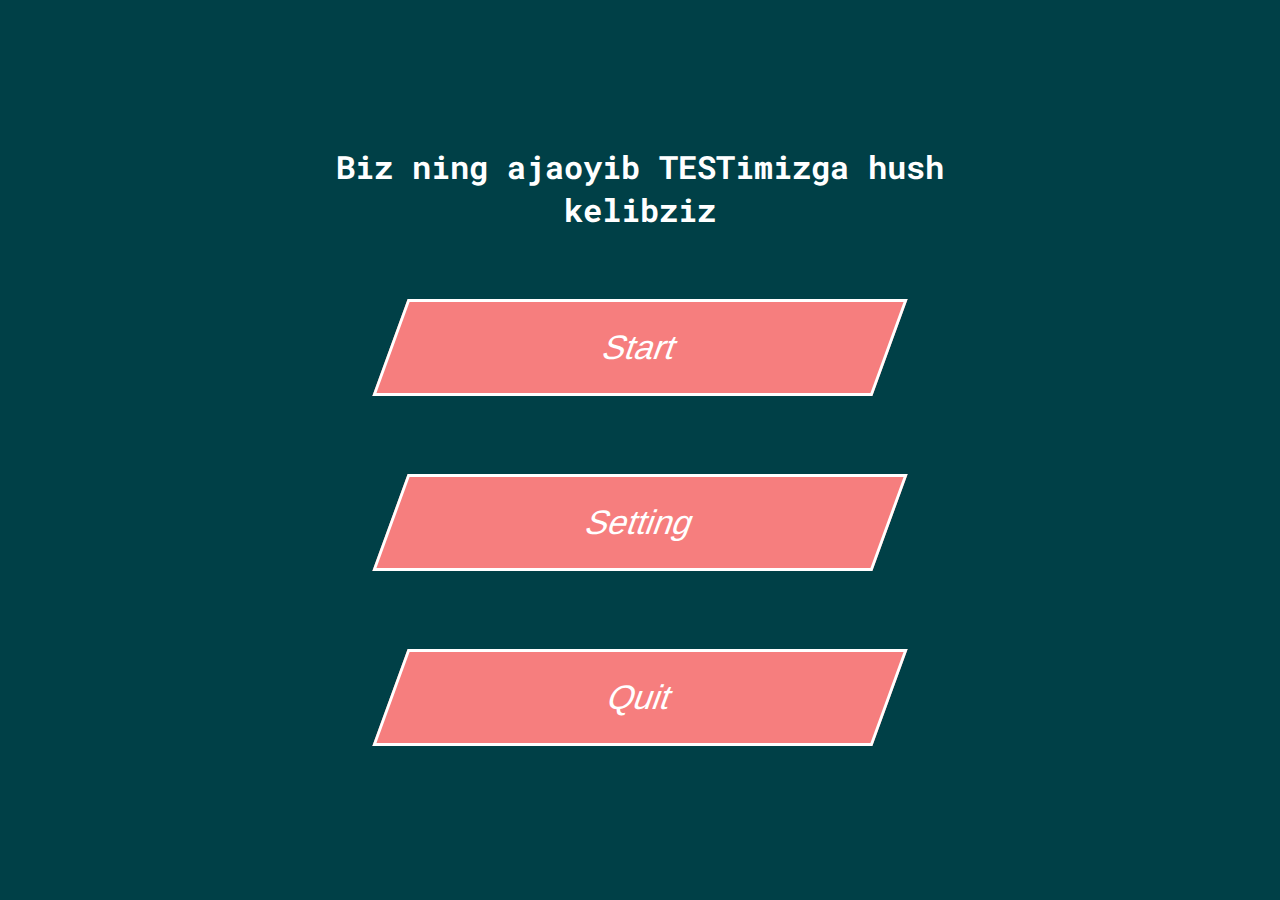
<file: index.html>
<!DOCTYPE html>
<html lang="en">
<head>
    <meta charset="UTF-8">
    <meta name="viewport" content="width=device-width, initial-scale=1.0">
    <title>Document</title>
    <link rel="stylesheet" href="menu.css">
</head>
<body>
    <div class="buttons">
        <h1 class="h1">Biz ning ajaoyib TESTimizga hush kelibziz</h1>
        <a href="index2.html"><button class="button1">Start</button></a>
        <a href="setting.html"><button class="button1">Setting</button></a>
        <button class="button1">Quit</button>
    </div>
</body>
</html>
</file>
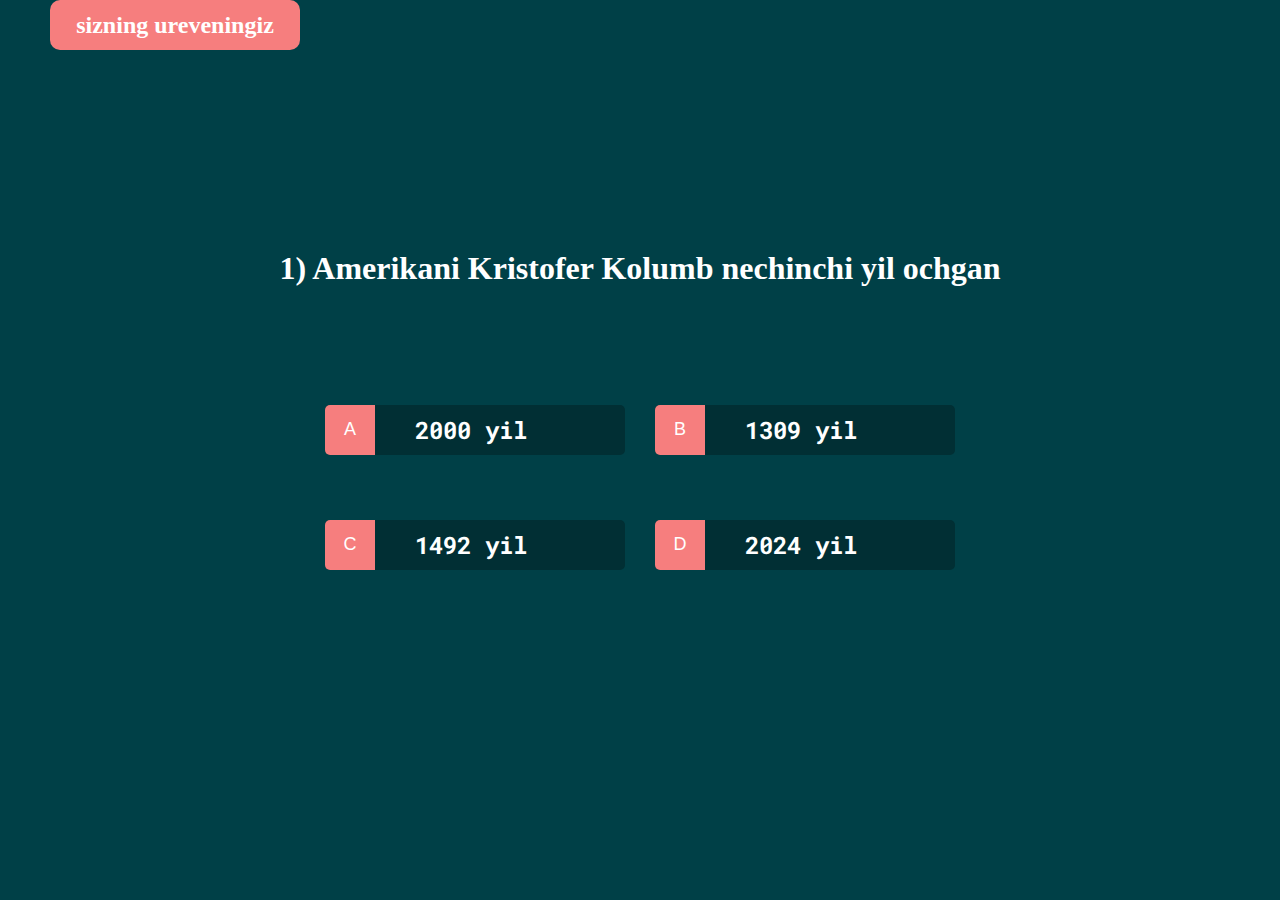
<file: index2.html>
<!DOCTYPE html>
<html lang="en">
<head>
    <meta charset="UTF-8">
    <meta name="viewport" content="width=device-width, initial-scale=1.0">
    <title>Document</title>
    <link rel="stylesheet" href="style.css">
</head>
<body>
    <details class="details">
        <summary><div class="sdiv"><h2 class="summary1">sizning ureveningiz</h2></div></summary>

        <div class="dos">
            <div class="dbox"><h3><a href="index2.html">1</a></h3></div>
            <div class="dbox"><h3><a href="kengi.html">2</a></h3></div>
            <div class="dbox"><h3><a href="kengi2.html">3</a></h3></div>
            <div class="dbox"><h3><a href="kengi3.html">4</a></h3></div>
            <div class="dbox"><h3><a href="">5</a></h3></div>
            <div class="dbox"><h3><a href="">6</a></h3></div>
            <div class="dbox"><h3><a href="">7</a></h3></div>
            <div class="dbox"><h3><a href="">8</a></h3></div>
            <div class="dbox"><h3><a href="">9</a></h3></div>
            <a href="index.html"><button class="button2">Quit</button></a>
        </div>
    </details>
    <header>
        <h1>1) Amerikani Kristofer Kolumb nechinchi yil ochgan</h1>
        <div class="os">

            <div onclick="showAlert()" class="box"><button  class="box__button">A</button> <h1 class="yil">2000 yil</h1></div>
            <div onclick="showAlert()" class="box"><button  class="box__button">B</button> <h1 class="yil">1309 yil</h1></div>
            <div onclick="showAlert2()" class="box"><button class="box__button">C</button> <h1 class="yil">1492 yil</h1></div>
            <div onclick="showAlert()" class="box"><button  class="box__button">D</button> <h1 class="yil">2024 yil</h1></div>
        </div>
        <a href="kengi.html"><button class="kengi" onclick="bir()">Kengi savol</button></a>
    </header>
    <script defer src="script.js"></script>
</body>
</html>
</file>
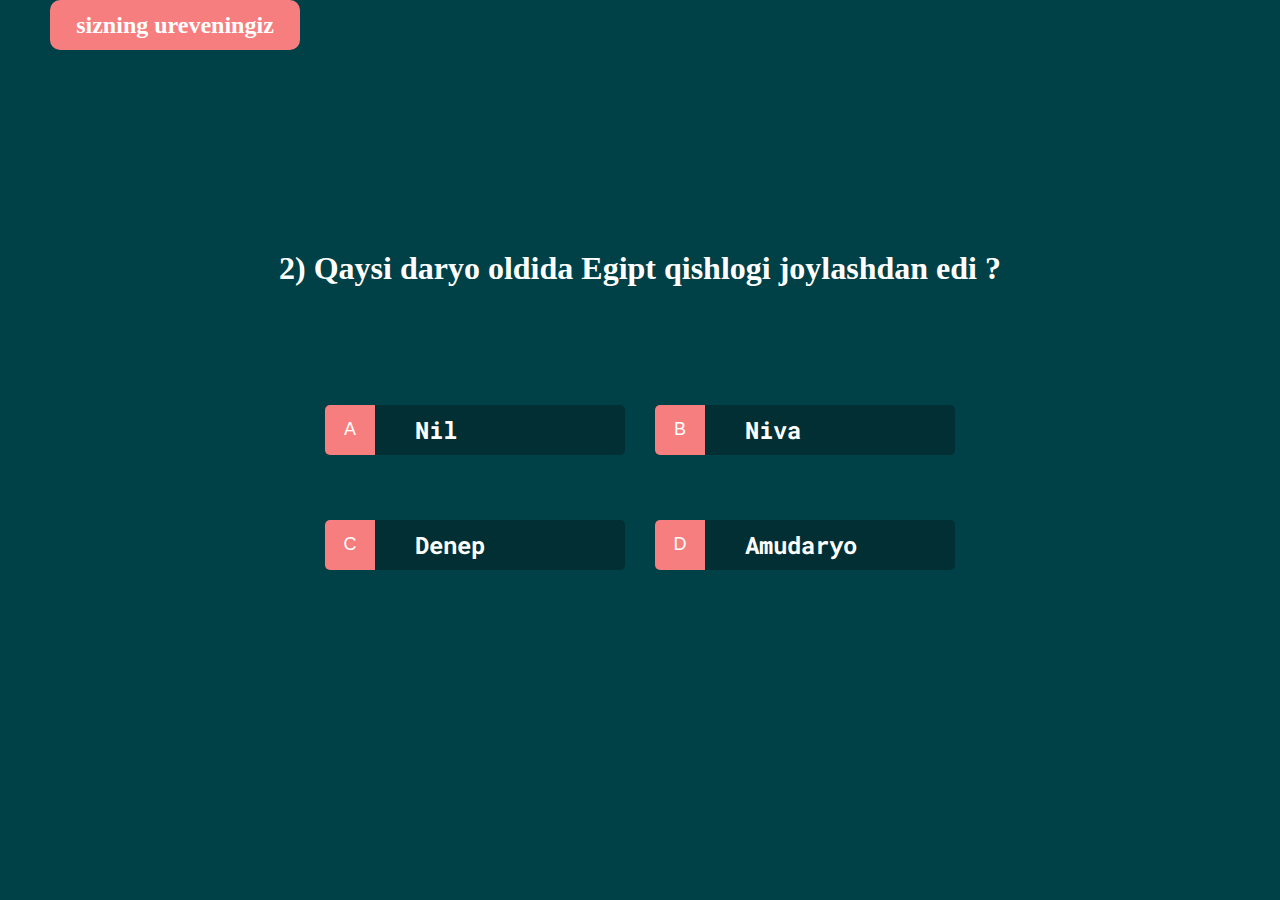
<file: kengi.html>
<!DOCTYPE html>
<html lang="en">
<head>
    <meta charset="UTF-8">
    <meta name="viewport" content="width=device-width, initial-scale=1.0">
    <title>Document</title>
    <link rel="stylesheet" href="style.css">
</head>
<body>
    <details class="details">
        <summary><div class="sdiv"><h2 class="summary1">sizning ureveningiz</h2></div></summary>

        <div class="dos">
            <div class="dbox"><h3 class="no"><a href="index2.html" class="bo">1</a></h3></div>
            <div class="dbox"><h3 class="no"><a href="kengi.html" class="bo">2</a></h3></div>
            <div class="dbox"><h3 class="no"><a href="kengi2.html" class="bo">3</a></h3></div>
            <div class="dbox"><h3 class="no"><a href="kengi3.html" class="bo">4</a></h3></div>
            <div class="dbox"><h3><a href="">5</a></h3></div>
            <div class="dbox"><h3><a href="">6</a></h3></div>
            <div class="dbox"><h3><a href="">7</a></h3></div>
            <div class="dbox"><h3><a href="">8</a></h3></div>
            <div class="dbox"><h3><a href="">9</a></h3></div>
            <a href="index.html"><button class="button2">Quit</button></a>
        </div>
    </details>
    <header>
        <h1>2) Qaysi daryo oldida Egipt qishlogi joylashdan edi ?</h1>
        <div class="os">

            <div onclick="showAlert2()" class="box"><button  class="box__button">A</button> <h1 class="yil">Nil</h1></div>
            <div onclick="showAlert()" class="box"><button  class="box__button">B</button> <h1 class="yil">Niva</h1></div>
            <div onclick="showAlert()" class="box"><button class="box__button">C</button> <h1 class="yil">Denep</h1></div>
            <div onclick="showAlert()" class="box"><button  class="box__button">D</button> <h1 class="yil">Amudaryo</h1></div>
        </div>
        <a href="kengi2.html"><button class="kengi" onclick="bir()">Kengi savol</button></a>
    </header>
    <script defer src="script.js"></script>
</body>
</html>
</file>
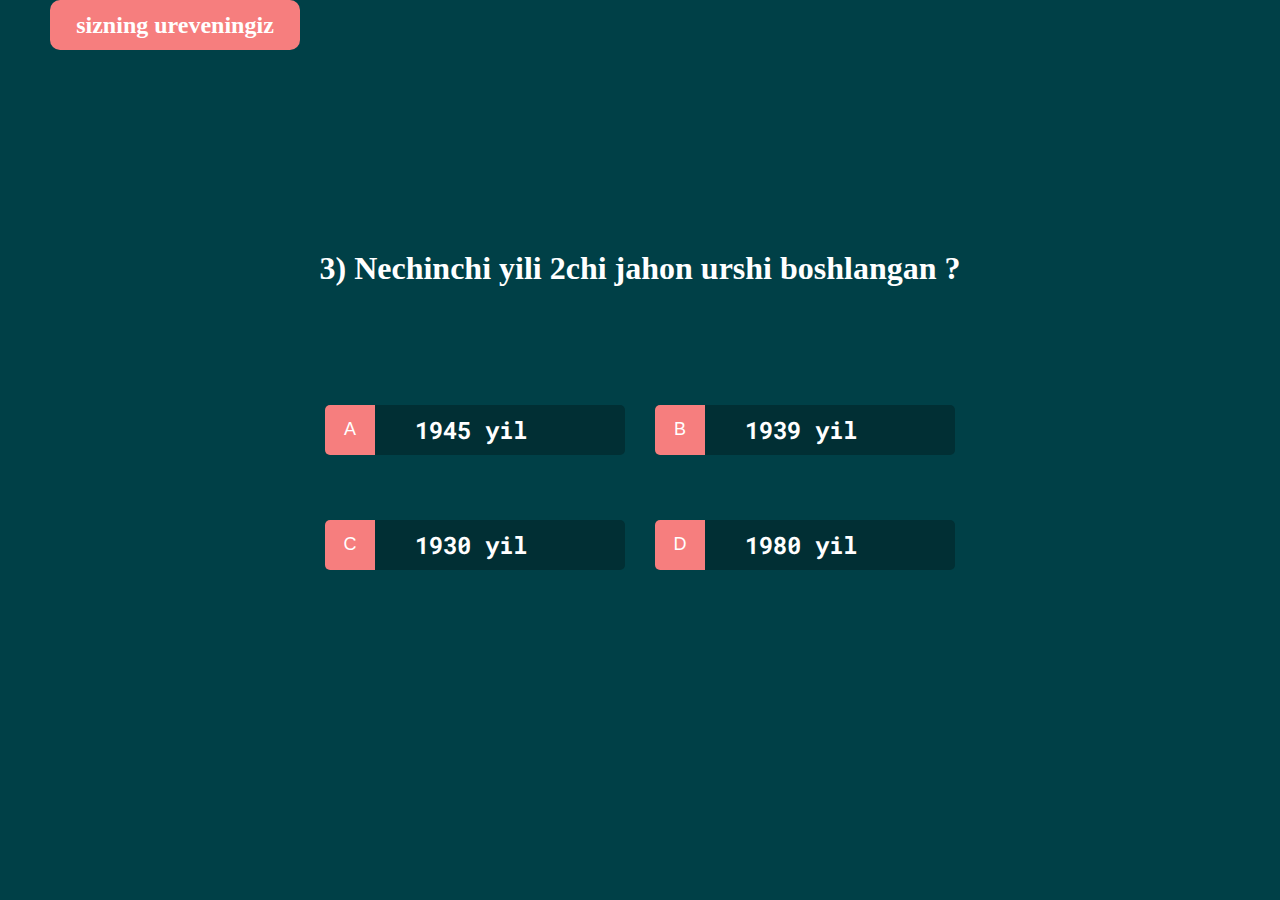
<file: kengi2.html>
<!DOCTYPE html>
<html lang="en">
<head>
    <meta charset="UTF-8">
    <meta name="viewport" content="width=device-width, initial-scale=1.0">
    <title>Document</title>
    <link rel="stylesheet" href="style.css">
</head>
<body>
    <details class="details">
        <summary><div class="sdiv"><h2 class="summary1">sizning ureveningiz</h2></div></summary>

        <div class="dos">
            <div class="dbox"><h3><a href="index2.html">1</a></h3></div>
            <div class="dbox"><h3><a href="kengi.html">2</a></h3></div>
            <div class="dbox"><h3><a href="kengi2.html">3</a></h3></div>
            <div class="dbox"><h3><a style="display: none;" href="kengi3.html">4</a>4</h3></div>
            <div class="dbox"><h3><a href="">5</a></h3></div>
            <div class="dbox"><h3><a href="">6</a></h3></div>
            <div class="dbox"><h3><a href="">7</a></h3></div>
            <div class="dbox"><h3><a href="">8</a></h3></div>
            <div class="dbox"><h3><a href="">9</a></h3></div>
            <a href="index.html"><button class="button2">Quit</button></a>
        </div>
    </details>
    <header>
        <h1>3) Nechinchi yili 2chi jahon urshi boshlangan ?</h1>
        <div class="os">

            <div onclick="showAlert4()" class="box"><button  class="box__button">A</button> <h1 class="yil">1945 yil </h1></div>
            <div onclick="showAlert2()" class="box"><button  class="box__button">B</button> <h1 class="yil">1939 yil </h1></div>
            <div onclick="showAlert4()" class="box"><button class="box__button">C</button> <h1 class="yil">1930 yil </h1></div>
            <div onclick="showAlert4()" class="box"><button  class="box__button">D</button> <h1 class="yil">1980 yil </h1></div>
        </div>
        <a href="kengi3.html"><button class="kengi">Kengi savol</button></a>
    </header>
    <script defer src="script.js"></script>
</body>
</html>
</file>
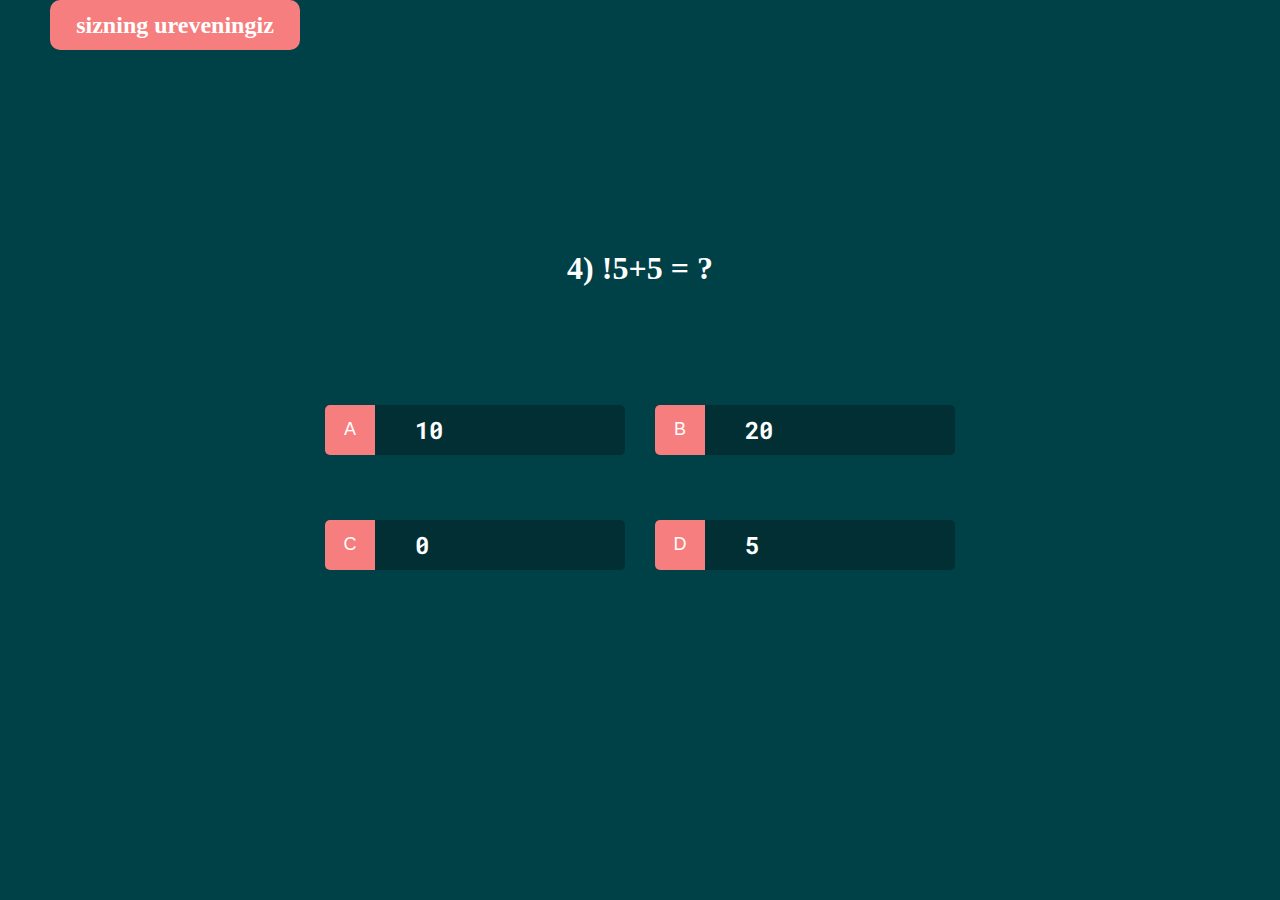
<file: kengi3.html>
<!DOCTYPE html>
<html lang="en">
<head>
    <meta charset="UTF-8">
    <meta name="viewport" content="width=device-width, initial-scale=1.0">
    <title>Document</title>
    <link rel="stylesheet" href="style.css">
</head>
<body>
    <details class="details">
        <summary><div class="sdiv"><h2 class="summary1">sizning ureveningiz</h2></div></summary>

        <div class="dos">
            <div class="dbox"><h3><a href="index2.html">1</a></h3></div>
            <div class="dbox"><h3><a href="kengi.html">2</a></h3></div>
            <div class="dbox"><h3><a href="kengi2.html">3</a></h3></div>
            <div class="dbox"><h3><a href="kengi3.html">4</a></h3></div>
            <div class="dbox"><h3><a href="">5</a></h3></div>
            <div class="dbox"><h3><a href="">6</a></h3></div>
            <div class="dbox"><h3><a href="">7</a></h3></div>
            <div class="dbox"><h3><a href="">8</a></h3></div>
            <div class="dbox"><h3><a href="">9</a></h3></div>
            <a href="index.html"><button class="button2">Quit</button></a>
        </div>
    </details>
    <header>
        <h1>4) !5+5 = ?</h1>
        <div class="os">

            <div onclick="showAlert4()" class="box"><button  class="box__button">A</button> <h1 class="yil">10</h1></div>
            <div onclick="showAlert4()" class="box"><button  class="box__button">B</button> <h1 class="yil">20</h1></div>
            <div onclick="showAlert2()" class="box"><button class="box__button">C</button> <h1 class="yil">0</h1></div>
            <div onclick="showAlert4()" class="box"><button  class="box__button">D</button> <h1 class="yil">5</h1></div>
        </div>
        <a href="index.html"><button onclick="kon()" class="kengi">Kengi savol</button></a>
    </header>
    <script defer src="script.js"></script>
</body>
</html>
</file>
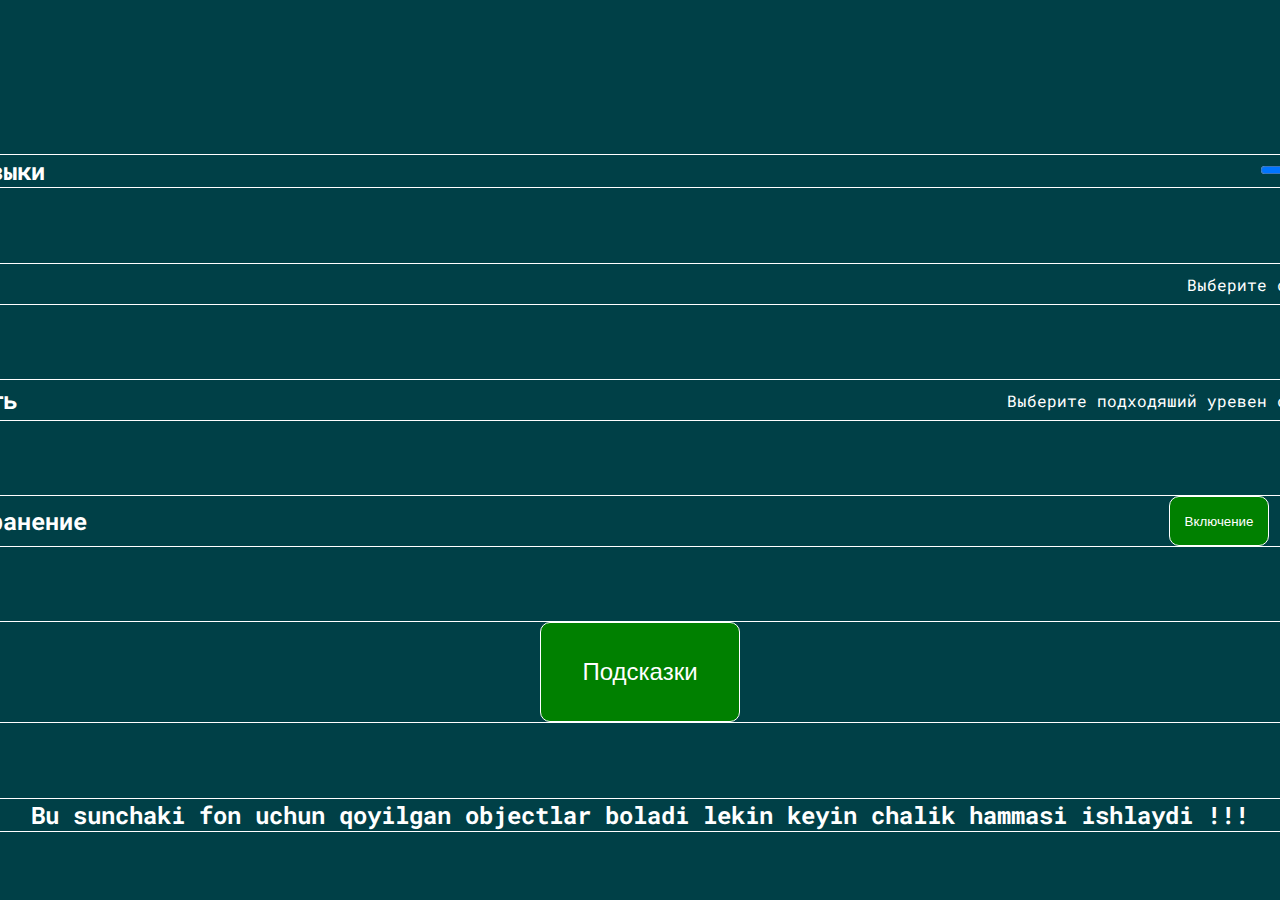
<file: setting.html>
<!DOCTYPE html>
<html lang="en">
<head>
    <meta charset="UTF-8">
    <meta name="viewport" content="width=device-width, initial-scale=1.0">
    <title>Document</title>
    <link rel="stylesheet" href="settings.css">
</head>
<body>
    <header>
        <a href="index.html"><button style="border: 1px solid white; background-color: #004047; color: white; font-size: 24px;">◄ назад</button></a>
        <div class="one">
            <h2>Звук музыки</h2>
            <form action="">
                <input type="range">
            </form>
        </div>

        <div class="two">
            <h2>Язык</h2>
            <ul class="ul1">
                <li class="drop">Выберите свой Язык <span class="strelka">▼</span>
                    <ul class="down">
                        <li>Ru</li>
                        <li>Uz</li>
                        <li>Eng</li>
                    </ul>
                </li>
            </ul>
        </div>

        <div class="two">
            <h2>Сложность</h2>
            <ul class="ul1">
                <li class="drop2">Выберите подходяший уревен сложности <span class="strelka2">▼</span>
                    <ul class="down2">
                        <li>Логкий</li>
                        <li>Средний</li>
                        <li>Сложный</li>
                    </ul>
                </li>
            </ul>
        </div>
        <div class="two">
            <h2>Автосохранение</h2>

            <div class="bk">    
                <button class="yon">Включение</button>
                <button class="och">выключение</button>
            </div>
        </div>
        <div class="thee">
            <button onclick="swich()" class="yon2">Подсказки</button>
        </div>
        <div class="thee">
            <h2>Bu sunchaki fon uchun qoyilgan objectlar boladi lekin keyin chalik hammasi ishlaydi !!!</h2>
        </div>
    </header>
    <script defer src="script.js"></script>
</body>
</html>
</file>
<file: menu.css>
@import url('https://fonts.googleapis.com/css2?family=Audiowide&family=Joti+One&family=Montserrat:ital,wght@0,100..900;1,100..900&family=Open+Sans:ital,wght@0,300..800;1,300..800&family=Poppins:ital,wght@0,100;0,200;0,300;0,400;0,500;0,600;0,700;0,800;0,900;1,100;1,200;1,300;1,400;1,500;1,600;1,700;1,800;1,900&family=Roboto+Mono:ital,wght@0,100..700;1,100..700&family=Roboto:ital,wght@0,100;0,300;0,400;0,500;0,700;0,900;1,100;1,300;1,400;1,500;1,700;1,900&display=swap');


*{
    margin: 0;
    padding: 0;
    list-style: none;
    text-decoration: none;
    box-sizing: border-box;
}
body{
    background-color: #004047;
    display: flex;
    align-items: center;
    justify-content: center;
    width: 100%;
    height: 100vh;
}
.h1{
    font-family: "Roboto Mono", monospace;
    color: white;
}
.buttons{
    display: flex;
    align-items: center;
    justify-content: center;
    text-align: center;
    flex-wrap: wrap;
    gap: 58px;
    width: 700px;
    /* border: 1px solid red; */
}
.button1{
    width: 500px;
    height: 97px;
    transform: skew(-20deg);
    margin: 10px 0;
    font-size: 34px;
    border: none;
    background-color: #F67E7E;
    color: white;
    border: 3px solid white;
}
</file>
<file: style.css>
@import url('https://fonts.googleapis.com/css2?family=Audiowide&family=Joti+One&family=Montserrat:ital,wght@0,100..900;1,100..900&family=Open+Sans:ital,wght@0,300..800;1,300..800&family=Poppins:ital,wght@0,100;0,200;0,300;0,400;0,500;0,600;0,700;0,800;0,900;1,100;1,200;1,300;1,400;1,500;1,600;1,700;1,800;1,900&family=Roboto+Mono:ital,wght@0,100..700;1,100..700&family=Roboto:ital,wght@0,100;0,300;0,400;0,500;0,700;0,900;1,100;1,300;1,400;1,500;1,700;1,900&display=swap');
*{
    margin: 0;
    padding: 0;
    list-style: none;
    text-decoration: none;
    box-sizing: border-box;
}
body{
    background-color: #004047;
    align-content: center;
    /* border: 1px solid red; */
    width: 100%;
    height: 100vh;
}
header{
    /* border: 1px solid red; */
    margin: 0 auto;
    width: 800px;
    height: 400px;
}
h1{
    text-align: center;
    color: white;
}
.os{
    /* border: 1px solid red; */
    display: flex;
    flex-wrap: wrap;
    align-items: center;
    justify-content: center;
    gap: 30px;
    width: 800px;
    height: 200px;
    margin: 100px 0;
}
.box{
    width: 300px;
    height: 50px;
    background-color: #012F34;
    display: flex;
    align-items: center;
    gap: 40px;
    border-radius: 5px;
}
.yil{
    color: white;
    font-size: 24px;
    font-family: "Roboto Mono", monospace;
}
.box__button{
    width: 50px;
    height: 50px;
    border-radius: 5px 0 0 5px;
    border: none;
    background-color: #F67E7E;
    color: white;
    font-size: 18px;
}
.kengi{
    padding: 20px;
    color: white;
    background-color: #F67E7E;
    border: none;
    transform: translate(610px , -50px);
    display: none;
    border-radius: 5px;
}
.details{
    margin: -250px 50px;
    position: absolute;
}
.summary1{
    color: white;
}
.strelka {
    display: inline-block;
    font-size: 20px;
    transform: rotate(0deg);
    align-content: center;
}
.summary1:hover .strelka{
    transform: rotate(180deg);
    transition: 0.5s ease;
}
.sdiv{
    width: 250px;
    height: 50px;
    border-radius: 10px;
    text-align: center;
    align-content: center;
    background-color: #F67E7E;
}
.sdiv:hover{
    background-color: #004047;
    border: 5px solid #F67E7E;
    transition: 0.5s;
}
.dos{
    display: flex;
    flex-wrap: wrap;
    justify-content: center;
    align-items: center;
    gap: 10px;
    padding: 20px 0;
    width: 300px;
    /* position: absolute; */
    background-color: #012F34;
    border: 1px solid white;
    margin: 15px -20px;
    border-radius: 10px;
}
.dbox{
    width: 80px;
    height: 80px;
    background-color: #F67E7E;
    border: 1px solid white;
    color: white;
    text-align: center;
    align-content: center;
    font-size: 24px;
    border-radius: 10px;
}
.button2{
    width: 50px;
    height: 50px;
    margin: 10px 0;
    font-size: 18px;
    border: none;
    background-color: #F67E7E;
    color: white;
    border: 1px solid white;
    margin: 0 auto;
}
</file>
<file: settings.css>
@import url('https://fonts.googleapis.com/css2?family=Audiowide&family=Joti+One&family=Montserrat:ital,wght@0,100..900;1,100..900&family=Open+Sans:ital,wght@0,300..800;1,300..800&family=Poppins:ital,wght@0,100;0,200;0,300;0,400;0,500;0,600;0,700;0,800;0,900;1,100;1,200;1,300;1,400;1,500;1,600;1,700;1,800;1,900&family=Roboto+Mono:ital,wght@0,100..700;1,100..700&family=Roboto:ital,wght@0,100;0,300;0,400;0,500;0,700;0,900;1,100;1,300;1,400;1,500;1,700;1,900&display=swap');


*{
    margin: 0;
    padding: 0;
    list-style: none;
    text-decoration: none;
    box-sizing: border-box;
}
body{
    background-color: #004047;
    font-family: "Roboto Mono", monospace;
    display: flex;
    align-items: center;
    justify-content: center;
    width: 100%;
    height: 100vh;
}
header{
    width: 1500px;
    height: 800px;
    /* border: 1px solid red; */
    color: white;
    display: flex;
    flex-wrap: wrap;
    align-items: start;
    gap: 56px;
}
.one{
    display: flex;
    align-items: center;
    justify-content: space-between;
    width: 1500px;
    border: 1px solid white;
    margin: 0 auto;
}
.two{
    display: flex;
    align-items: center;
    justify-content: space-between;
    width: 1500px;
    border: 1px solid white;
    margin: 0 auto;
}
.drop{
    height: 40px;
    align-content: center;
}
.strelka {
    display: inline-block;
    font-size: 20px;
    transform: rotate(0deg);
    align-content: center;
}
.drop:hover .strelka{
    transform: rotate(180deg);
    transition: 0.5s ease;
}
.drop:hover .down{
    display: block;
    width: 100px;
    height: 100px;
    background-color: white;
    color: black;
    border-radius: 10px;
    font-size: 20px;
    display: flex;
    align-items: center;
    flex-wrap: wrap;
    justify-content: space-between;
    text-align: center;
    position: absolute;
    top: 327px;
    left: 1555px;
}
.down{
    display: none;
}
.down li{
    width: 100px;
    height: 30px;
    border-radius: 10px;
}
.down li:hover{
    background-color: #004047;
    border: 1px solid white;
    transition: 0.5s;
    color: white;
}
.drop2{
    height: 40px;
    align-content: center;
}
.strelka2{
    display: inline-block;
    font-size: 20px;
    transform: rotate(0deg);
    align-content: center;
}
.drop2:hover .strelka2{
    transform: rotate(180deg);
    transition: 0.5s ease;
}
.drop2:hover .down2{
    display: block;
    width: 100px;
    height: 100px;
    background-color: white;
    color: black;
    border-radius: 10px;
    font-size: 20px;
    display: flex;
    align-items: center;
    flex-wrap: wrap;
    justify-content: space-between;
    text-align: center;
    position: absolute;
    top: 443px;
    left: 1480px;
}
.down2{
    display: none;
}
.down2 li{
    width: 100px;
    height: 30px;
    border-radius: 10px;
}
.down2 li:hover{
    background-color: #004047;
    border: 1px solid white;
    transition: 0.5s;
    color: white;
}
.thee{
    display: flex;
    align-items: center;
    justify-content: center;
    width: 1500px;
    border: 1px solid white;
}
.bk{
    display: flex;
    align-items: center;
    gap: 20px;
}
.yon{
    background-color: green;
    color: white;
    border: 1px solid white;
    border-radius: 10px;
    width: 100px;
    height: 50px;
}
.och{
    background-color: red;
    color: white;
    border: 1px solid white;
    border-radius: 10px;
    width: 100px;
    height: 50px;
}
.yon2{
    background-color: green;
    color: white;
    border: 1px solid white;
    border-radius: 10px;
    width: 200px;
    font-size: 24px;
    height: 100px;
}
</file>
